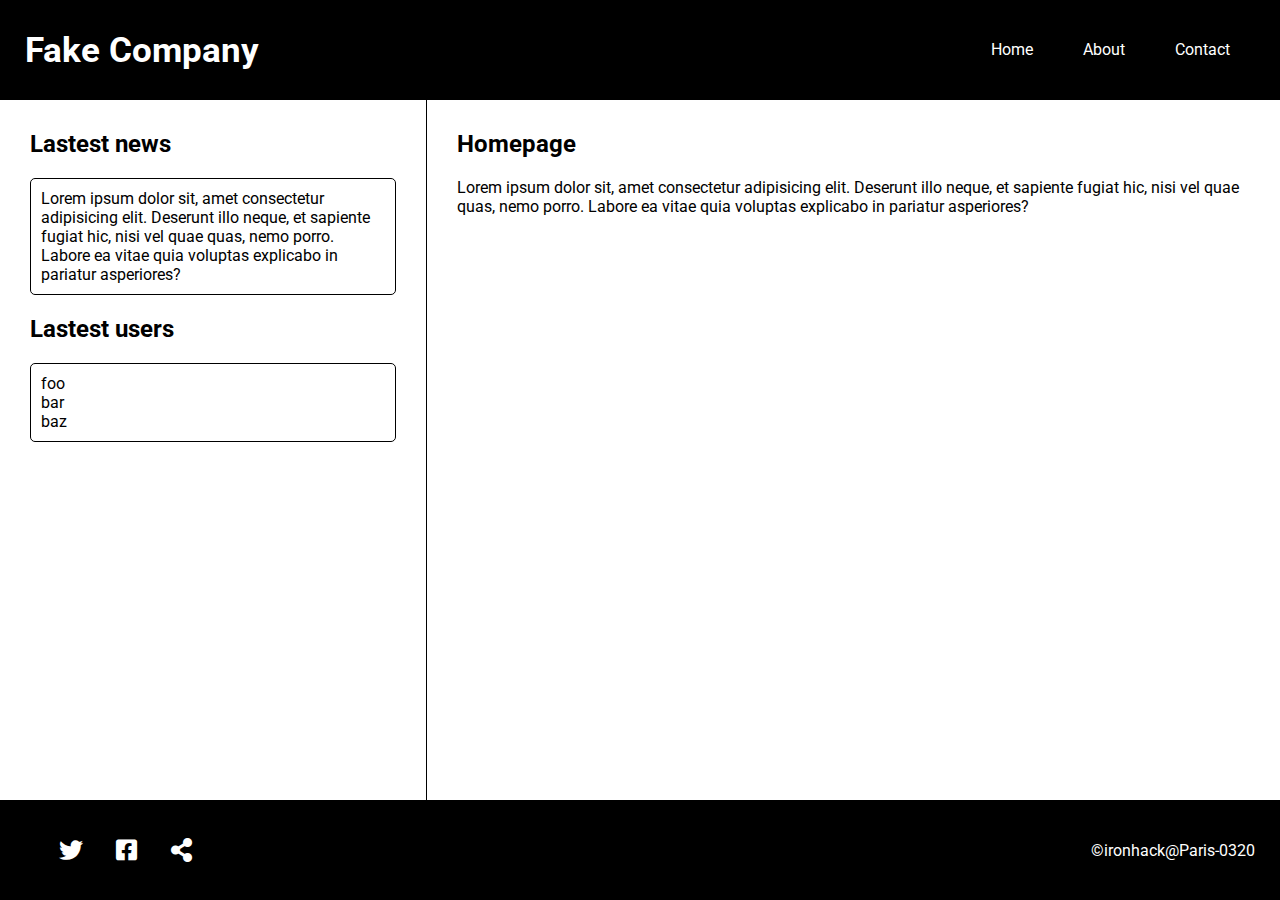
<file: index.html>
<!DOCTYPE html>
<html lang="en">

<head>
  <meta charset="UTF-8" />
  <meta name="viewport" content="width=device-width, initial-scale=1.0" />
  <title>Document</title>
  <link rel="stylesheet" href="styles/style.css" />
  <link rel="stylesheet" href="https://cdnjs.cloudflare.com/ajax/libs/font-awesome/5.11.2/css/all.min.css">
</head>

<body>

  <div>
    <nav class="xtrm-block">
      <h1>Fake Company</h1>
      <ul>
        <li><a href="index.html">Home</a></li>
        <li><a href="about.html">About</a></li>
        <li><a href="contact.html">Contact</a></li>
      </ul>
    </nav>
    <aside>
      <article>
        <h2>Lastest news</h2>
        <div class="content">
          <p>Lorem ipsum dolor sit, amet consectetur adipisicing elit. Deserunt illo neque, et sapiente fugiat hic, nisi vel quae quas, nemo porro. Labore ea vitae quia voluptas explicabo in pariatur
            asperiores?</p>
        </div>
      </article>
      <article>
        <h2>Lastest users</h2>
        <div class="content">
          <p>foo<br>bar<br>baz</p>
        </div>
      </article>
    </aside>
    <section>
      <h2>Homepage</h2>
      <p>Lorem ipsum dolor sit, amet consectetur adipisicing elit. Deserunt illo neque, et sapiente fugiat hic, nisi vel quae quas, nemo porro. Labore ea vitae quia voluptas explicabo in pariatur
        asperiores?</p>
    </section>
    <footer class="xtrm-block">
      <div id="socials">
        <i class="fab fa-twitter"></i>
        <i class="fab fa-facebook-square"></i>
        <i class="fas fa-share-alt"></i>
      </div>
      <span>©ironhack@Paris-0320</span>
    </footer>
  </div>
</body>

</html>
</file>
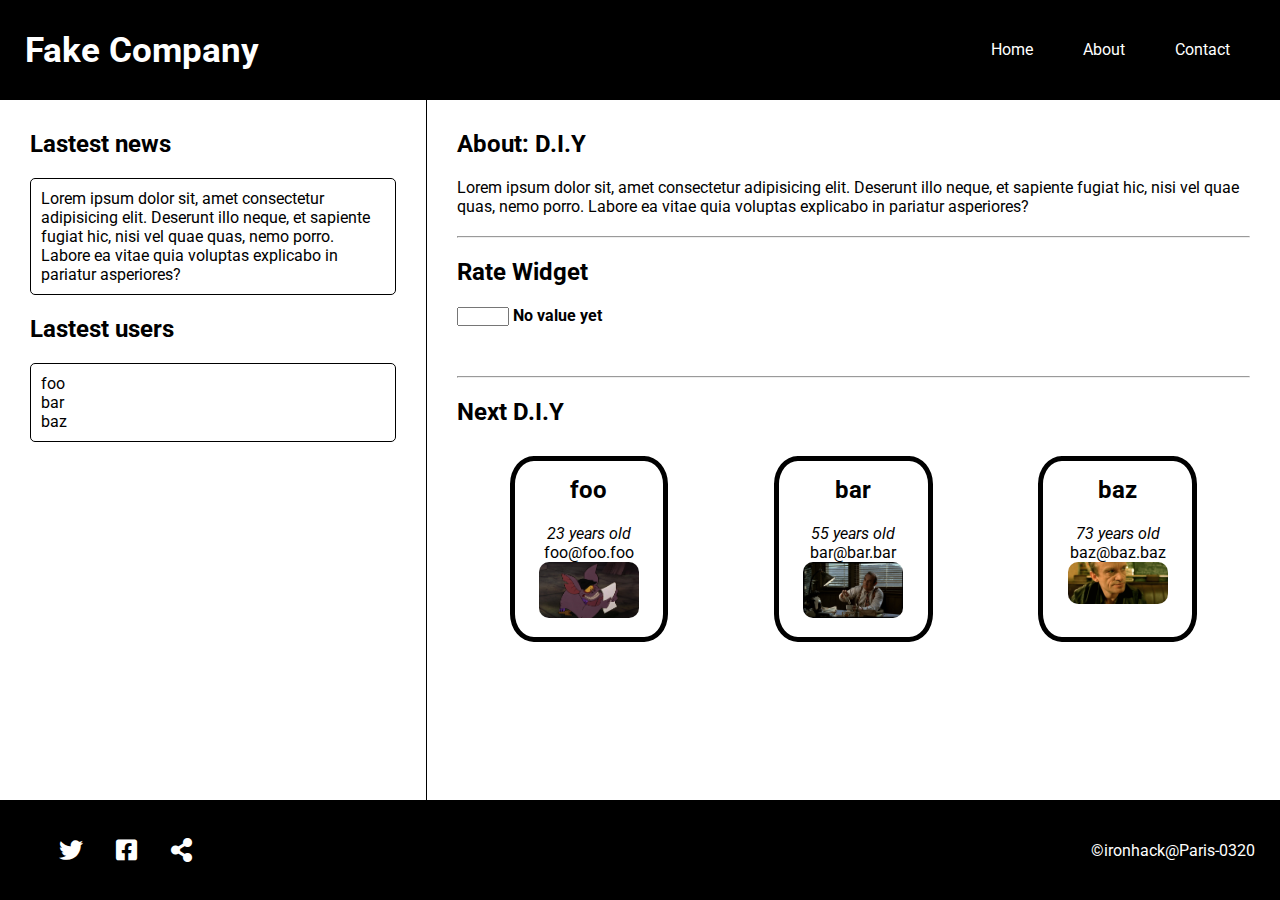
<file: about.html>
<!DOCTYPE html>
<html lang="en">

<head>
  <meta charset="UTF-8" />
  <meta name="viewport" content="width=device-width, initial-scale=1.0" />
  <title>Document</title>
  <link rel="stylesheet" href="styles/style.css" />
  <link rel="stylesheet" href="https://cdnjs.cloudflare.com/ajax/libs/font-awesome/5.11.2/css/all.min.css">
  <script defer src="js/about.js"></script>
</head>

<body>

  <div>
    <nav class="xtrm-block">
      <h1>Fake Company</h1>
      <ul>
        <li><a href="index.html">Home</a></li>
        <li><a href="about.html">About</a></li>
        <li><a href="contact.html">Contact</a></li>
      </ul>
    </nav>
    <aside>
      <article>
        <h2>Lastest news</h2>
        <div class="content">
          <p>Lorem ipsum dolor sit, amet consectetur adipisicing elit. Deserunt illo neque, et sapiente fugiat hic, nisi vel quae quas, nemo porro. Labore ea vitae quia voluptas explicabo in pariatur
            asperiores?</p>
        </div>
      </article>
      <article>
        <h2>Lastest users</h2>
        <div class="content">
          <p>foo<br>bar<br>baz</p>
        </div>
      </article>
    </aside>
    <section>
      <h2>About: D.I.Y</h2>
      <p>Lorem ipsum dolor sit, amet consectetur adipisicing elit. Deserunt illo neque, et sapiente fugiat hic, nisi vel quae quas, nemo porro. Labore ea vitae quia voluptas explicabo in pariatur
        asperiores?</p>
      <hr>
      <h2>Rate Widget</h2>
      <input type="number" min="0" max="10" id="rate">
      <strong>No value yet</strong>
      <div class="progressBar"></div>
      <hr>
      <h2 id="users">Next D.I.Y</h2>
      <div></div>
    </section>
    <footer class="xtrm-block">
      <div id="socials">
        <i class="fab fa-twitter"></i>
        <i class="fab fa-facebook-square"></i>
        <i class="fas fa-share-alt"></i>
      </div>
      <span>©ironhack@Paris-0320</span>
    </footer>
  </div>
</body>

</html>
</file>
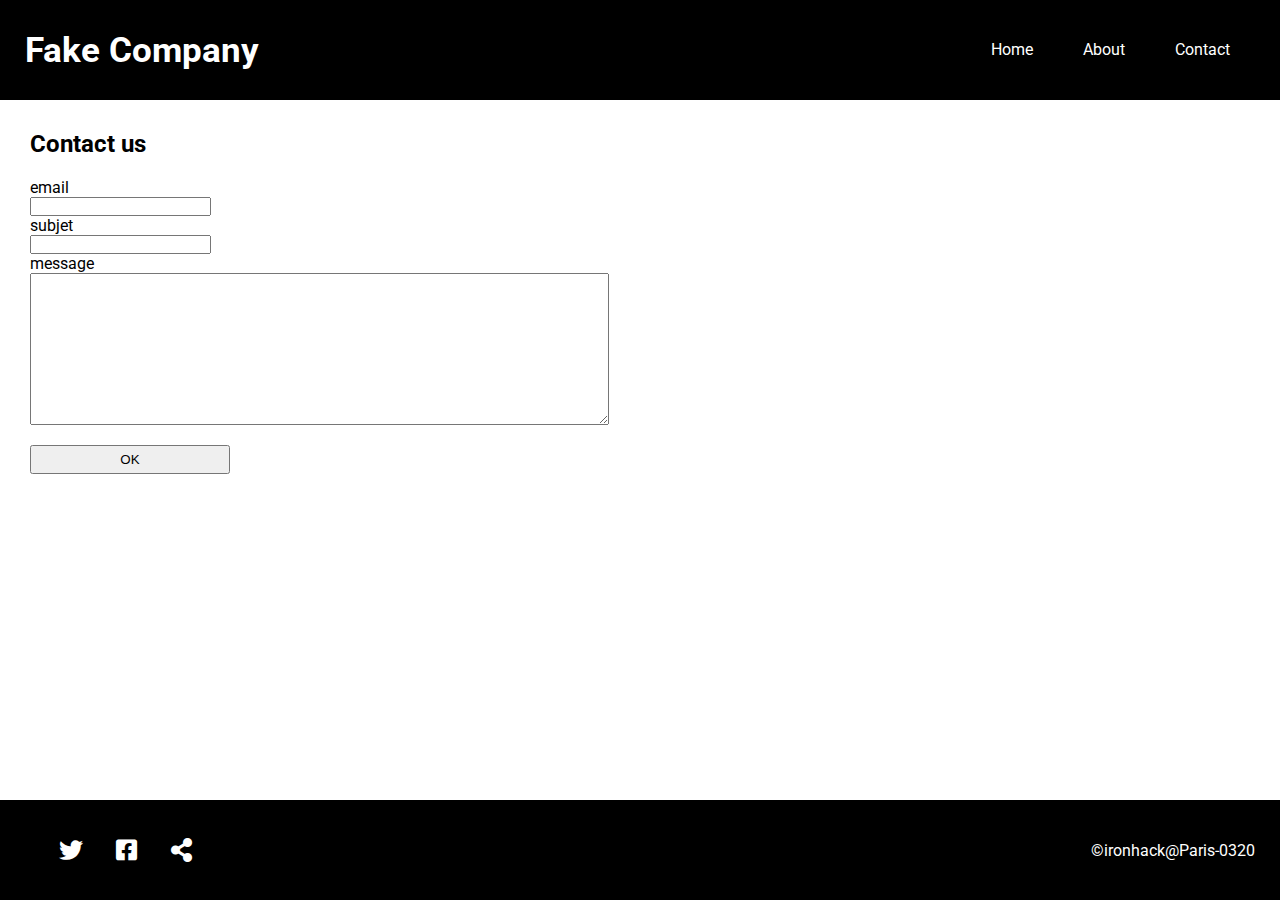
<file: contact.html>
<!DOCTYPE html>
<html lang="en">

<head>
  <meta charset="UTF-8" />
  <meta name="viewport" content="width=device-width, initial-scale=1.0" />
  <title>Document</title>
  <link rel="stylesheet" href="styles/style.css" />
  <link rel="stylesheet" href="https://cdnjs.cloudflare.com/ajax/libs/font-awesome/5.11.2/css/all.min.css">
</head>

<body>

  <div>
    <nav class="xtrm-block">
      <h1>Fake Company</h1>
      <ul>
        <li><a href="index.html">Home</a></li>
        <li><a href="about.html">About</a></li>
        <li><a href="contact.html">Contact</a></li>
      </ul>
    </nav>
    <section class="mainPage">
      <h2>Contact us</h2>
      <form action="contact.html" method="GET">
        <label for="email">email</label>
        <input type="email" name="email" id="email">
        <label for="subjet">subjet</label>
        <input type="text" name="subjet" id="subjet">
        <label for="message">message</label>
        <textarea name="message" id="message" cols="70" rows="10"></textarea>
        <input type="submit" value="OK">
      </form>
    </section>
    <footer class="xtrm-block">
      <div id="socials">
        <i class="fab fa-twitter"></i>
        <i class="fab fa-facebook-square"></i>
        <i class="fas fa-share-alt"></i>
      </div>
      <span>©ironhack@Paris-0320</span>
    </footer>
  </div>
</body>

</html>
</file>
<file: styles/style.css>
@import url('https://fonts.googleapis.com/css?family=Roboto&display=swap');
/* This one is for Franck, the fan of Roboto */

* {
    box-sizing: border-box;
    margin: 0;
    padding: 0;
}


body {
    font-family: Roboto, Arial, sans-serif;
}

body>div {
    display: grid;
    grid-template-columns: repeat(3, 1fr);
    grid-template-rows: repeat(1, 1fr 7fr 1fr);
    grid-auto-rows: minmax(100px, auto);
    height: 100vh;
}

.xtrm-block {
    background: #000;
    color: #fff;
    display: flex;
    justify-content: space-between;
    align-items: center;
    padding: 0 25px;
}

nav {
    position: fixed;
    top: 0;
    width: 100%;
}

nav h1 {
    font-size: 2.2em;
}

nav>ul {
    list-style: none;
    display: flex;
}

nav a {
    padding: 25px;
    display: block;
    color: #fff;
    line-height: 50px;
    text-decoration: none;
}

nav a:hover {
    background: #999;
}

main {
    display: flex;
    margin-top: 100px;
}

aside {
    flex: 2;
    border-right: 1px solid #000;
    grid-column: 1;
    grid-row: 2;
    padding: 30px;
}

aside h2 {
    margin-bottom: 20px;
}

aside article {
    margin-bottom: 20px;
}

aside .content {
    border: 1px solid #000;
    border-radius: 5px;
    padding: 10px;
}

section {
    flex: 3;
    padding: 30px;
    grid-column: 2 / 4;
    grid-row: 2;
    overflow: auto;
}

section.mainPage {
    grid-column: 1 / 4;
}

section form {
    display: flex;
    flex-direction: column;
    align-items: flex-start;
}

section form input[type="submit"] {
    margin-top: 20px;
    padding: 5px;
    width: 200px;
}

section .progressBar {
    margin-top: 10px;
    border-radius: 5px;
    height: 20px;
}

section h2 {
    margin-bottom: 20px;
}

hr {
    margin: 20px 0;
}

#users+div {
    display: flex;
    flex-wrap: wrap;
}

section article.user {
    border: 5px solid #000;
    border-radius: 15%;
    text-align: center;
    padding: 15px;
    width: 20%;
    margin: 10px auto;
}

section article.user img {
    width: 100px;
    border-radius: 10px;
}

section article.user span {
    font-style: italic;
}

footer {
    padding: 25px !important;
    grid-column: 1 / 4;
    grid-row: 3;
}

footer #socials {
    display: flex;
    justify-content: space-evenly;
    font-size: 1.5em;
    width: 200px;
}
</file>
